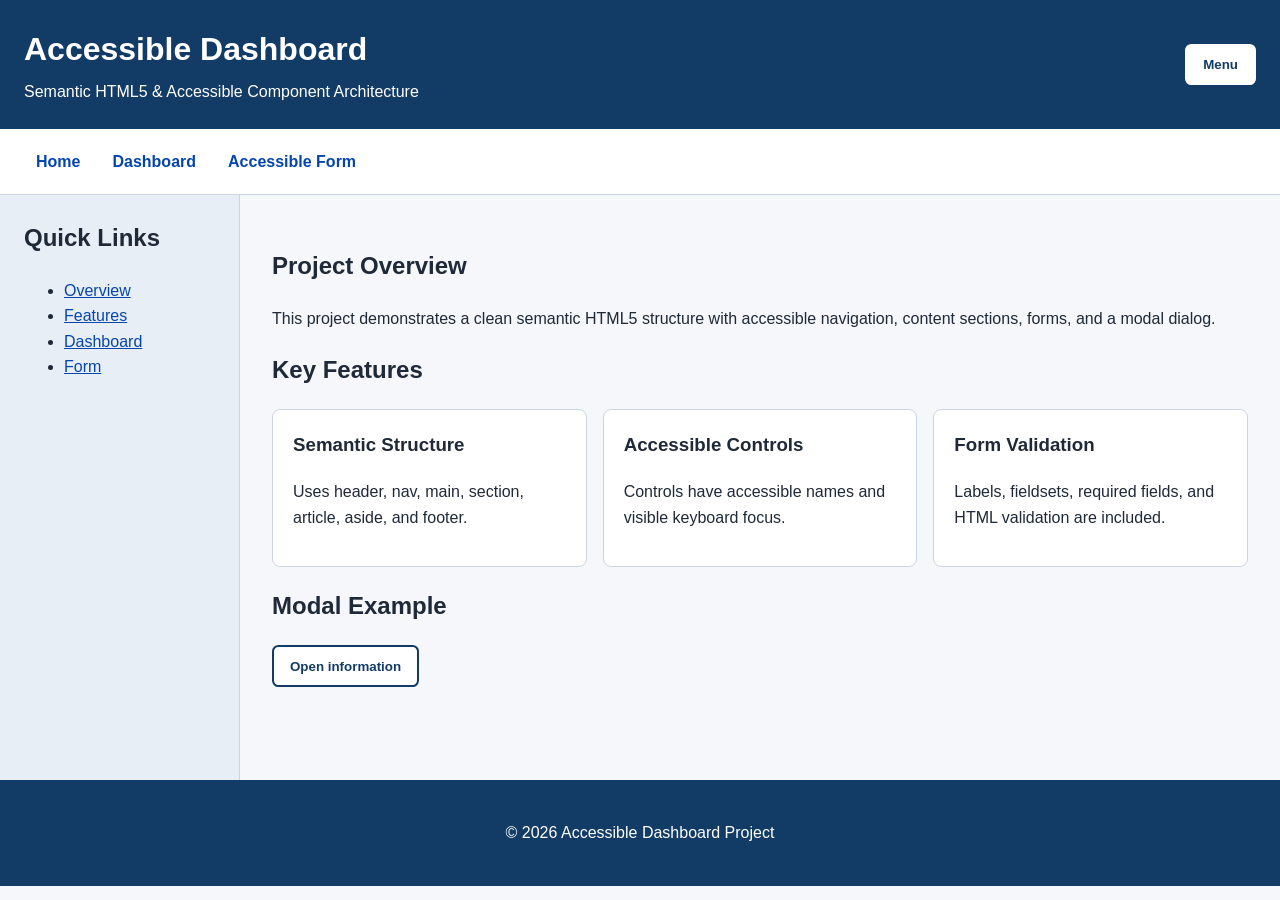
<file: index.html>
<!doctype html>
<html lang="en">
<head>
<meta charset="utf-8">
<meta name="viewport" content="width=device-width, initial-scale=1">
<title>Accessible Dashboard</title>
<link rel="stylesheet" href="style.css">
</head>
<body>
<a class="skip-link" href="#main-content">Skip to main content</a>
<header class="site-header">
  <div><h1>Accessible Dashboard</h1><p>Semantic HTML5 &amp; Accessible Component Architecture</p></div>
  <button type="button" class="menu-button" aria-controls="site-navigation" aria-expanded="false">Menu</button>
</header>
<nav id="site-navigation" aria-label="Primary navigation">
<ul>
<li><a href="index.html" aria-current="page">Home</a></li>
<li><a href="dashboard.html">Dashboard</a></li>
<li><a href="form.html">Accessible Form</a></li>
</ul>
</nav>
<div class="page-layout">
<aside class="sidebar" aria-labelledby="sidebar-title">
<h2 id="sidebar-title">Quick Links</h2>
<ul><li><a href="#overview">Overview</a></li><li><a href="#features">Features</a></li><li><a href="dashboard.html">Dashboard</a></li><li><a href="form.html">Form</a></li></ul>
</aside>
<main id="main-content">
<section id="overview" aria-labelledby="overview-title"><h2 id="overview-title">Project Overview</h2><p>This project demonstrates a clean semantic HTML5 structure with accessible navigation, content sections, forms, and a modal dialog.</p></section>
<section id="features" aria-labelledby="features-title"><h2 id="features-title">Key Features</h2>
<div class="cards">
<article><h3>Semantic Structure</h3><p>Uses header, nav, main, section, article, aside, and footer.</p></article>
<article><h3>Accessible Controls</h3><p>Controls have accessible names and visible keyboard focus.</p></article>
<article><h3>Form Validation</h3><p>Labels, fieldsets, required fields, and HTML validation are included.</p></article>
</div></section>
<section aria-labelledby="modal-section-title"><h2 id="modal-section-title">Modal Example</h2><button type="button" id="open-modal" class="button">Open information</button></section>
<dialog id="info-modal" aria-labelledby="modal-title"><article><h2 id="modal-title">Information</h2><p>This is an accessible native HTML dialog.</p><button type="button" id="close-modal" class="button">Close</button></article></dialog>
</main>
</div>
<footer><p>&copy; 2026 Accessible Dashboard Project</p></footer>
<script src="script.js"></script>
</body>
</html>
</file>
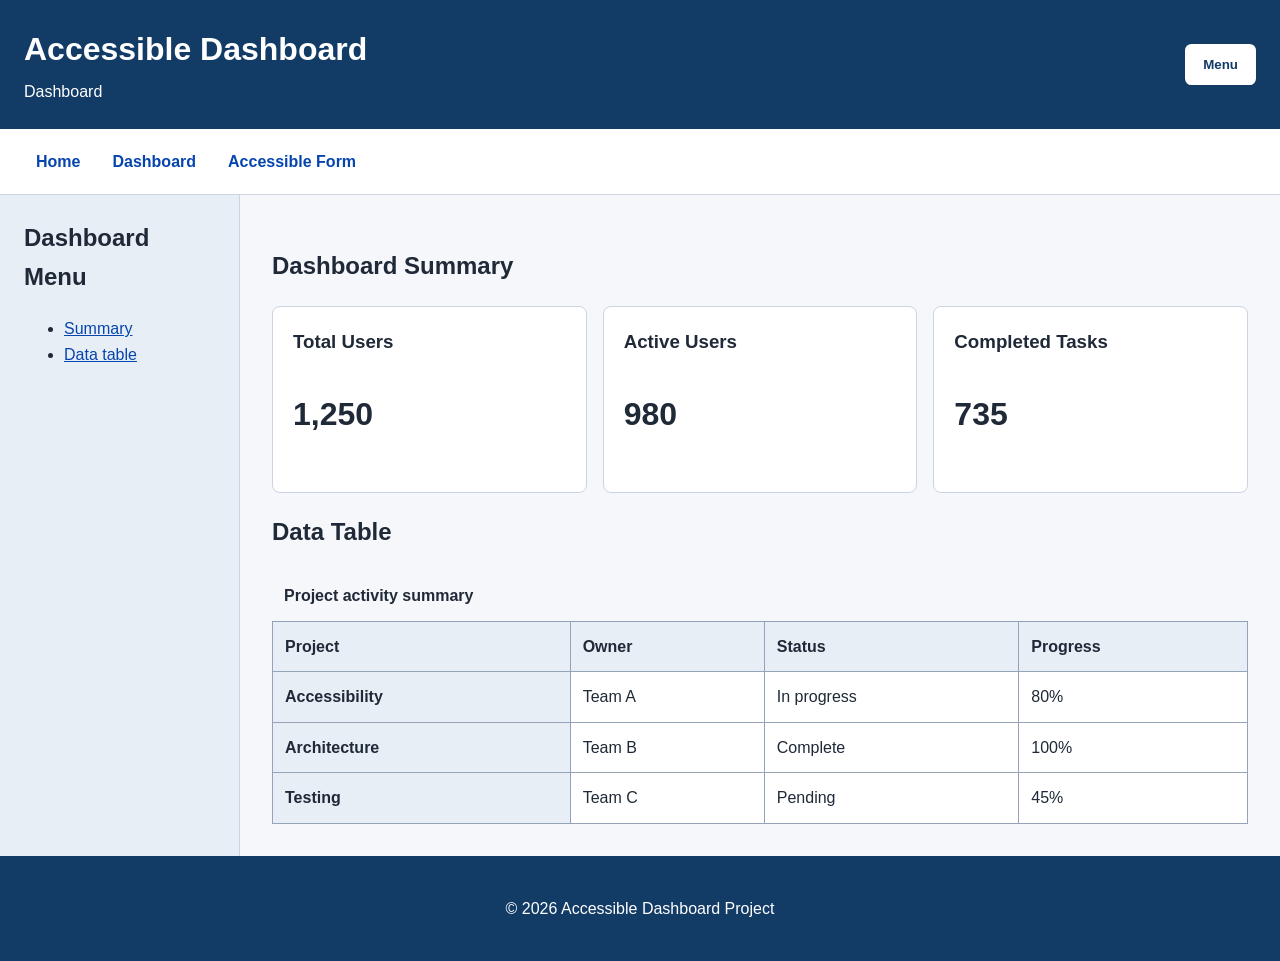
<file: dashboard.html>
<!doctype html>
<html lang="en">
<head><meta charset="utf-8"><meta name="viewport" content="width=device-width, initial-scale=1"><title>Dashboard</title><link rel="stylesheet" href="style.css"></head>
<body>
<a class="skip-link" href="#main-content">Skip to main content</a>
<header class="site-header"><div><h1>Accessible Dashboard</h1><p>Dashboard</p></div><button type="button" class="menu-button" aria-controls="site-navigation" aria-expanded="false">Menu</button></header>
<nav id="site-navigation" aria-label="Primary navigation"><ul><li><a href="index.html">Home</a></li><li><a href="dashboard.html" aria-current="page">Dashboard</a></li><li><a href="form.html">Accessible Form</a></li></ul></nav>
<div class="page-layout">
<aside class="sidebar" aria-labelledby="sidebar-title"><h2 id="sidebar-title">Dashboard Menu</h2><ul><li><a href="#summary">Summary</a></li><li><a href="#data">Data table</a></li></ul></aside>
<main id="main-content">
<section id="summary" aria-labelledby="summary-title"><h2 id="summary-title">Dashboard Summary</h2><div class="cards">
<article><h3>Total Users</h3><p class="metric">1,250</p></article><article><h3>Active Users</h3><p class="metric">980</p></article><article><h3>Completed Tasks</h3><p class="metric">735</p></article>
</div></section>
<section id="data" aria-labelledby="data-title"><h2 id="data-title">Data Table</h2>
<table><caption>Project activity summary</caption><thead><tr><th scope="col">Project</th><th scope="col">Owner</th><th scope="col">Status</th><th scope="col">Progress</th></tr></thead>
<tbody><tr><th scope="row">Accessibility</th><td>Team A</td><td>In progress</td><td>80%</td></tr><tr><th scope="row">Architecture</th><td>Team B</td><td>Complete</td><td>100%</td></tr><tr><th scope="row">Testing</th><td>Team C</td><td>Pending</td><td>45%</td></tr></tbody></table>
</section>
</main></div>
<footer><p>&copy; 2026 Accessible Dashboard Project</p></footer>
<script src="script.js"></script>
</body></html>
</file>
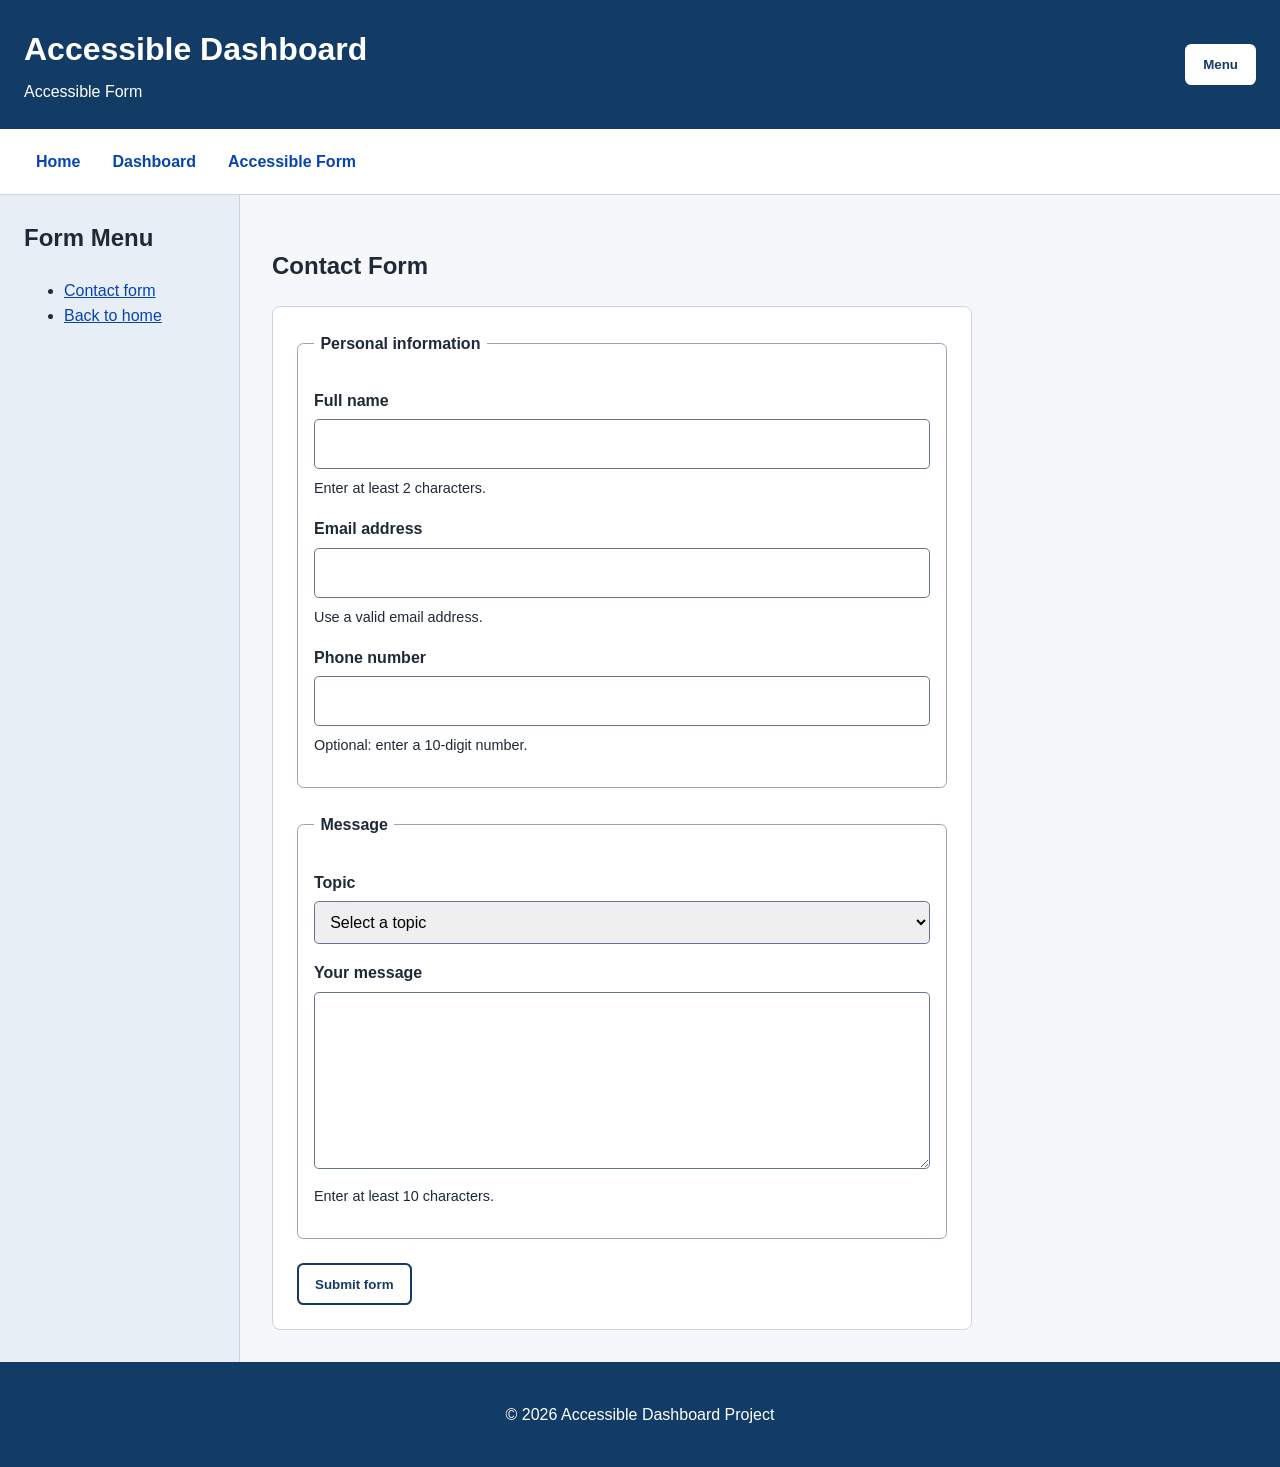
<file: form.html>
<!doctype html>
<html lang="en">
<head><meta charset="utf-8"><meta name="viewport" content="width=device-width, initial-scale=1"><title>Accessible Form</title><link rel="stylesheet" href="style.css"></head>
<body>
<a class="skip-link" href="#main-content">Skip to main content</a>
<header class="site-header"><div><h1>Accessible Dashboard</h1><p>Accessible Form</p></div><button type="button" class="menu-button" aria-controls="site-navigation" aria-expanded="false">Menu</button></header>
<nav id="site-navigation" aria-label="Primary navigation"><ul><li><a href="index.html">Home</a></li><li><a href="dashboard.html">Dashboard</a></li><li><a href="form.html" aria-current="page">Accessible Form</a></li></ul></nav>
<div class="page-layout">
<aside class="sidebar" aria-labelledby="sidebar-title"><h2 id="sidebar-title">Form Menu</h2><ul><li><a href="#contact-form">Contact form</a></li><li><a href="index.html">Back to home</a></li></ul></aside>
<main id="main-content">
<section id="contact-form" aria-labelledby="form-title"><h2 id="form-title">Contact Form</h2>
<form action="#" method="post">
<fieldset><legend>Personal information</legend>
<p><label for="full-name">Full name</label><input id="full-name" name="full-name" type="text" autocomplete="name" required minlength="2" aria-describedby="name-help"></p>
<p id="name-help">Enter at least 2 characters.</p>
<p><label for="email">Email address</label><input id="email" name="email" type="email" autocomplete="email" required aria-describedby="email-help"></p>
<p id="email-help">Use a valid email address.</p>
<p><label for="phone">Phone number</label><input id="phone" name="phone" type="tel" autocomplete="tel" pattern="[0-9]{10}" aria-describedby="phone-help"></p>
<p id="phone-help">Optional: enter a 10-digit number.</p>
</fieldset>
<fieldset><legend>Message</legend>
<p><label for="topic">Topic</label><select id="topic" name="topic" required><option value="">Select a topic</option><option value="accessibility">Accessibility</option><option value="architecture">Architecture</option><option value="feedback">Feedback</option></select></p>
<p><label for="message">Your message</label><textarea id="message" name="message" rows="6" required minlength="10" aria-describedby="message-help"></textarea></p>
<p id="message-help">Enter at least 10 characters.</p>
</fieldset>
<button type="submit" class="button">Submit form</button>
</form>
</section>
</main></div>
<footer><p>&copy; 2026 Accessible Dashboard Project</p></footer>
<script src="script.js"></script>
</body></html>
</file>
<file: style.css>
*{box-sizing:border-box}body{margin:0;font-family:Arial,sans-serif;line-height:1.6;color:#1f2937;background:#f5f7fa}a{color:#0645ad}.skip-link{position:absolute;left:-9999px;top:0;padding:.75rem;background:#111827;color:#fff}.skip-link:focus{left:1rem;top:1rem}.site-header{display:flex;justify-content:space-between;align-items:center;gap:1rem;padding:1.5rem;background:#123b66;color:#fff}.site-header h1,.site-header p{margin:0}.site-header p{margin-top:.25rem}.menu-button,.button{border:2px solid #123b66;border-radius:.4rem;padding:.7rem 1rem;background:#fff;color:#123b66;font-weight:700;cursor:pointer}.site-header .menu-button{border-color:#fff}nav{background:#fff;border-bottom:1px solid #cbd5e1}nav ul{display:flex;flex-wrap:wrap;gap:.5rem;margin:0;padding:.75rem 1.5rem;list-style:none}nav a{display:inline-block;padding:.5rem .75rem;text-decoration:none;font-weight:700}.page-layout{display:grid;grid-template-columns:240px 1fr;min-height:65vh}.sidebar{padding:1.5rem;background:#e8eef5;border-right:1px solid #cbd5e1}.sidebar h2{margin-top:0}main{max-width:1100px;width:100%;padding:2rem}.cards{display:grid;grid-template-columns:repeat(3,minmax(0,1fr));gap:1rem}.cards article{padding:1.25rem;background:#fff;border:1px solid #cbd5e1;border-radius:.5rem}.cards h3{margin-top:0}.metric{font-size:2rem;font-weight:700}table{width:100%;border-collapse:collapse;background:#fff}caption{padding:.75rem;font-weight:700;text-align:left}th,td{padding:.75rem;border:1px solid #94a3b8;text-align:left}th{background:#e8eef5}form{max-width:700px;background:#fff;padding:1.5rem;border:1px solid #cbd5e1;border-radius:.5rem}fieldset{margin:0 0 1.5rem;padding:1rem;border:1px solid #94a3b8;border-radius:.4rem}legend{padding:0 .4rem;font-weight:700}label{display:block;margin-bottom:.35rem;font-weight:700}input,select,textarea{width:100%;padding:.7rem;border:1px solid #64748b;border-radius:.3rem;font:inherit}form p[id$="-help"]{font-size:.9rem;margin-top:-.5rem}a:focus-visible,button:focus-visible,input:focus-visible,select:focus-visible,textarea:focus-visible{outline:3px solid #f59e0b;outline-offset:2px}footer{padding:1.5rem;text-align:center;background:#123b66;color:#fff}dialog{max-width:500px;border:0;border-radius:.5rem;padding:0;box-shadow:0 10px 40px rgba(0,0,0,.3)}dialog::backdrop{background:rgba(0,0,0,.55)}dialog article{padding:1.5rem}@media(max-width:760px){.page-layout{grid-template-columns:1fr}.sidebar{border-right:0;border-bottom:1px solid #cbd5e1}.cards{grid-template-columns:1fr}}
</file>
